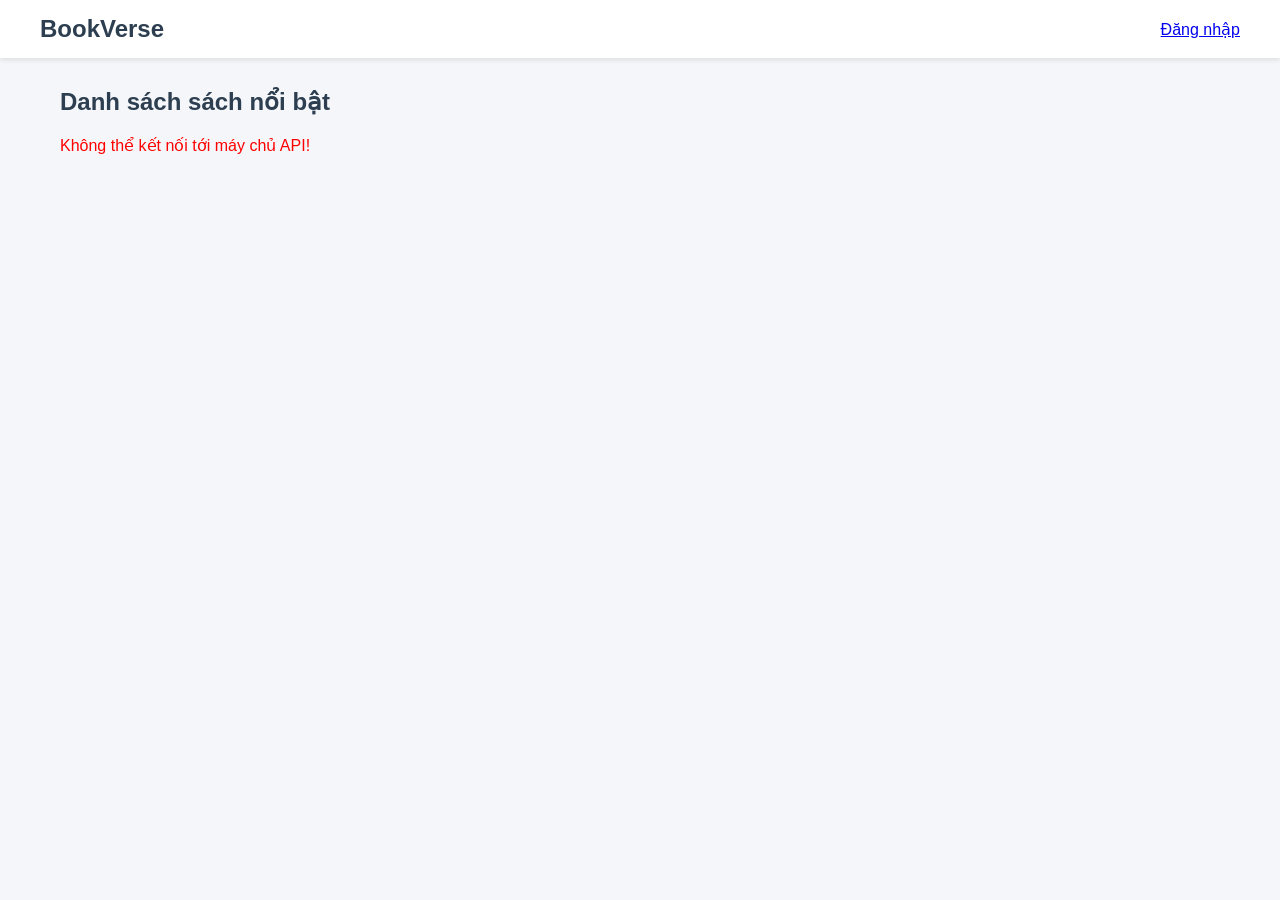
<file: frontend/html/index.html>
<!doctype html>
<html lang="vi">
  <head>
    <meta charset="UTF-8" />
    <meta name="viewport" content="width=device-width, initial-scale=1.0" />
    <title>BookVerse - Khám phá sách</title>
    <link rel="stylesheet" href="../css/style.css" />
  </head>
  <body>
    <header class="navbar">
      <div class="logo">BookVerse</div>
      <div class="user-action" id="userInfo">
        <a href="login.html" id="btnLogin">Đăng nhập</a>
      </div>
    </header>

    <main class="container">
      <h2>Danh sách sách nổi bật</h2>

      <!-- Lưới hiển thị danh sách sách -->
      <div id="bookGrid" class="book-grid">
        <p>Đang tải danh sách sách...</p>
      </div>

      <!-- Thanh phân trang -->
      <div class="pagination" id="pagination"></div>
    </main>

    <script src="../js/app.js"></script>
  </body>
</html>
</file>
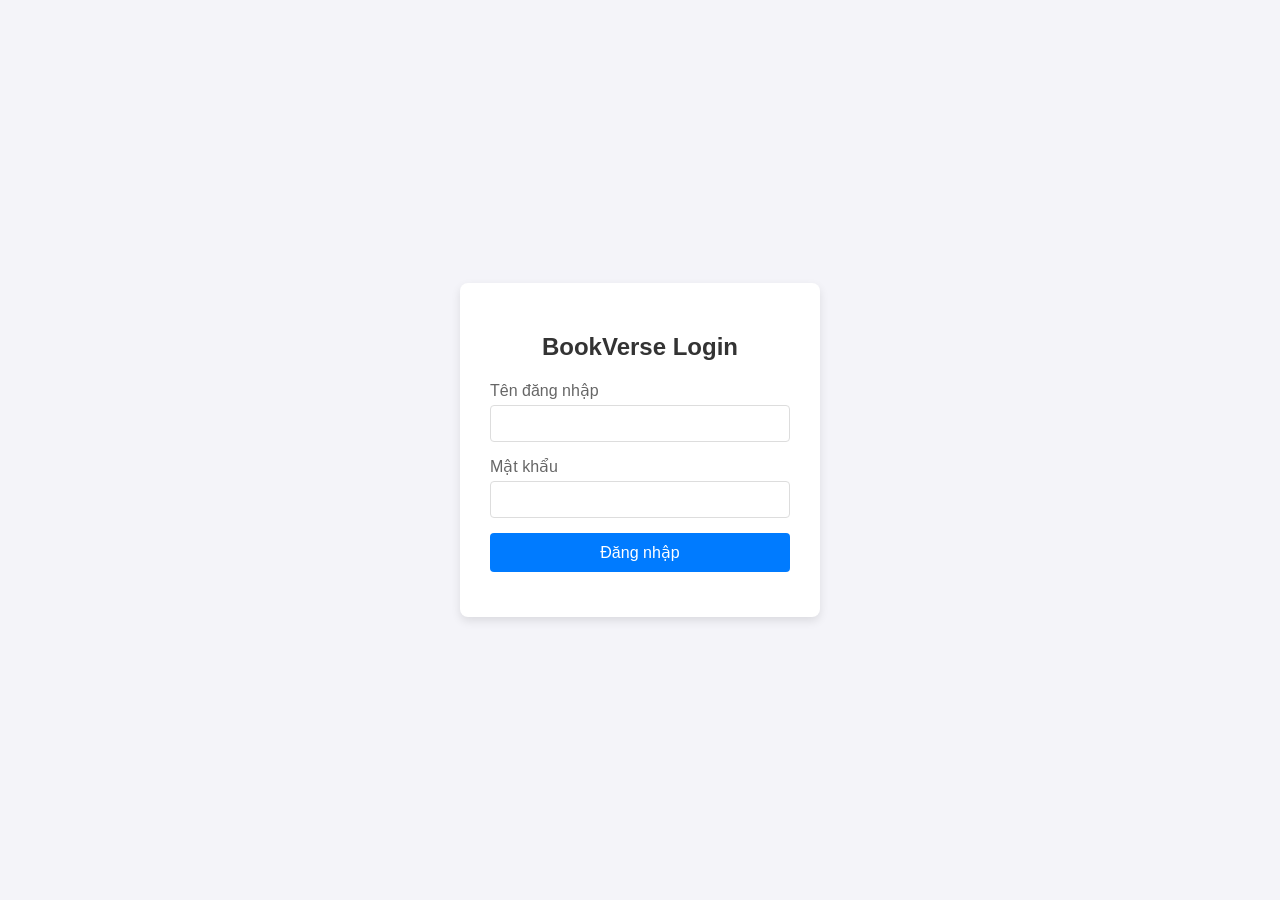
<file: frontend/html/login.html>
<!doctype html>
<html lang="vi">
  <head>
    <meta charset="UTF-8" />
    <meta name="viewport" content="width=device-width, initial-scale=1.0" />
    <title>Đăng nhập - BookVerse</title>
    <!-- Nhúng file CSS -->
    <link rel="stylesheet" href="../css/login.css" />
  </head>
  <body>
    <div class="login-box">
      <h2>BookVerse Login</h2>
      <form id="loginForm">
        <div class="input-group">
          <label>Tên đăng nhập</label>
          <input type="text" id="username" required />
        </div>
        <div class="input-group">
          <label>Mật khẩu</label>
          <input type="password" id="password" required />
        </div>
        <button type="submit">Đăng nhập</button>
      </form>
      <div id="message"></div>
    </div>

    <!-- Nhúng file Javascript (Nên đặt ở cuối thẻ body) -->
    <script src="../js/login.js"></script>
  </body>
</html>
</file>
<file: frontend/css/style.css>
* {
  box-sizing: border-box;
  margin: 0;
  padding: 0;
  font-family: "Segoe UI", Tahoma, Geneva, Verdana, sans-serif;
}
body {
  background-color: #f4f6f9;
  color: #333;
}

.navbar {
  display: flex;
  justify-content: space-between;
  align-items: center;
  padding: 15px 40px;
  background: #fff;
  box-shadow: 0 2px 5px rgba(0, 0, 0, 0.1);
}
.logo {
  font-size: 24px;
  font-weight: bold;
  color: #2c3e50;
}

.container {
  max-width: 1200px;
  margin: 30px auto;
  padding: 0 20px;
}
h2 {
  margin-bottom: 20px;
  color: #2c3e50;
}

.book-grid {
  display: grid;
  grid-template-columns: repeat(auto-fill, minmax(220px, 1fr));
  gap: 25px;
}

.book-card {
  background: #fff;
  border-radius: 8px;
  overflow: hidden;
  box-shadow: 0 4px 6px rgba(0, 0, 0, 0.05);
  transition: transform 0.2s;
}
.book-card:hover {
  transform: translateY(-5px);
}
.book-cover {
  width: 100%;
  height: 280px;
  object-fit: cover;
  background-color: #ddd;
}

.book-info {
  padding: 15px;
}
.book-title {
  font-size: 16px;
  font-weight: bold;
  margin-bottom: 8px;
  color: #1a252f;
  display: -webkit-box;
  -webkit-line-clamp: 2;
  -webkit-box-orient: vertical;
  overflow: hidden;
}
.book-meta {
  display: flex;
  justify-content: space-between;
  align-items: center;
  margin-top: 10px;
  font-size: 14px;
  color: #7f8c8d;
}
.book-rating {
  color: #f39c12;
  font-weight: bold;
}

.pagination {
  display: flex;
  justify-content: center;
  gap: 10px;
  margin-top: 40px;
}
.pagination button {
  padding: 8px 16px;
  border: 1px solid #dcdfe6;
  background: #fff;
  border-radius: 4px;
  cursor: pointer;
}
.pagination button.active {
  background: #3498db;
  color: #fff;
  border-color: #3498db;
}
</file>
<file: frontend/css/login.css>
body {
  font-family: Arial, sans-serif;
  background-color: #f4f4f9;
  display: flex;
  justify-content: center;
  align-items: center;
  height: 100vh;
  margin: 0;
}
.login-box {
  background: white;
  padding: 30px;
  border-radius: 8px;
  box-shadow: 0 4px 10px rgba(0, 0, 0, 0.1);
  width: 300px;
}
.login-box h2 {
  text-align: center;
  margin-bottom: 20px;
  color: #333;
}
.input-group {
  margin-bottom: 15px;
}
.input-group label {
  display: block;
  margin-bottom: 5px;
  color: #666;
}
.input-group input {
  width: 100%;
  padding: 10px;
  border: 1px solid #ddd;
  border-radius: 4px;
  box-sizing: border-box;
}
button {
  width: 100%;
  padding: 10px;
  background: #007bff;
  color: white;
  border: none;
  border-radius: 4px;
  cursor: pointer;
  font-size: 16px;
}
button:hover {
  background: #0056b3;
}
#message {
  margin-top: 15px;
  text-align: center;
  font-size: 14px;
}
</file>
